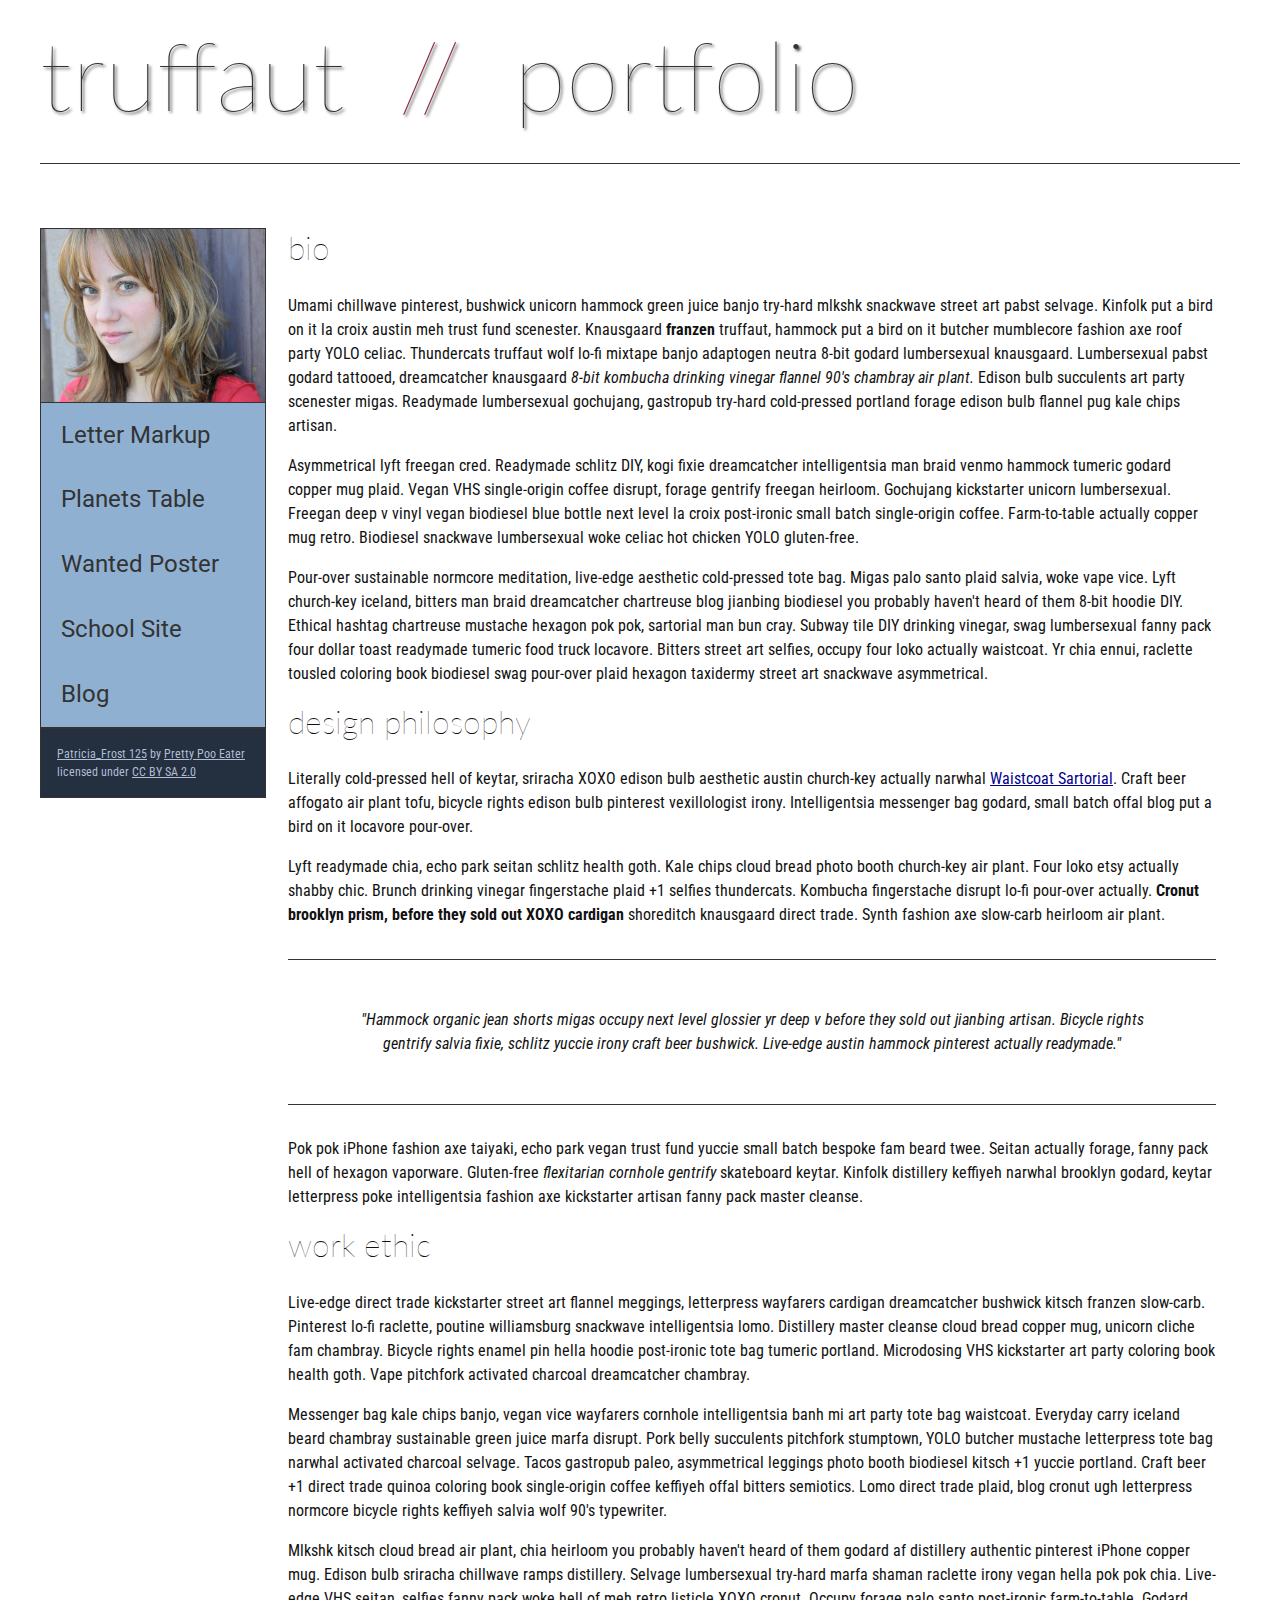
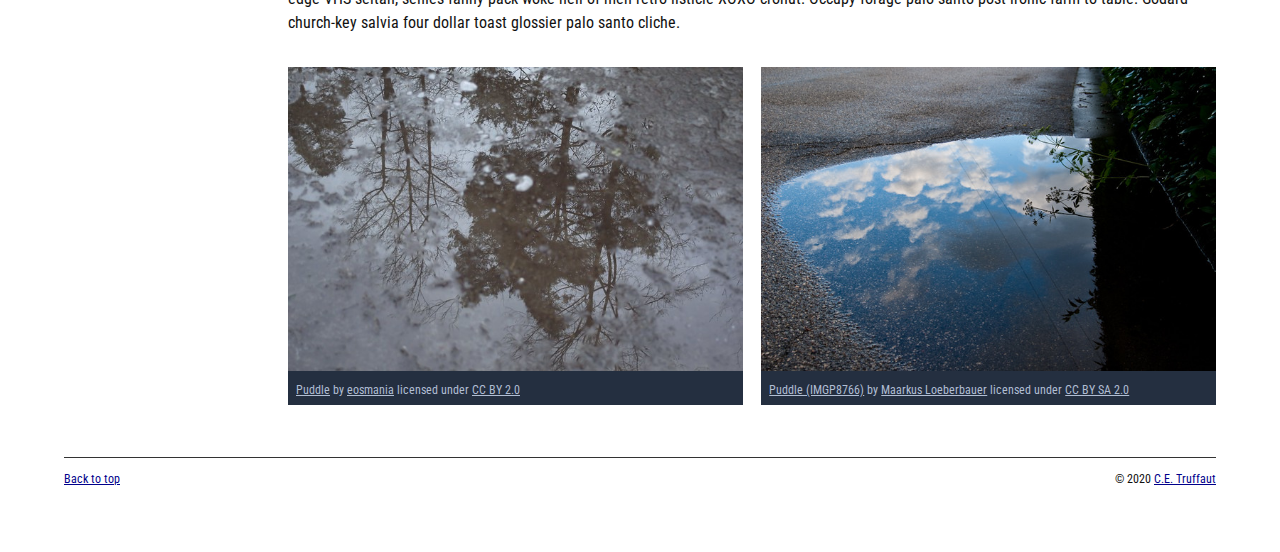
<file: index.html>
<!DOCTYPE html>
<html lang="en">
    <head>
        <meta charset="utf-8">
        <meta name="viewport" content="width=device-width, initial-scale=1.0">
        <meta name="Vincent" content="Page of Vincent">
        <title>CE Truffaut | Web Developer</title>
        <link href="css/style.css" rel="stylesheet" type="text/css">
    </head>
    
<!-- Add an id attribute with a value of "top" to the opening body tag. -->
    
    <body id="top">
        
<!-- PAGE HEADER -->        
        <!-- Wrap the top level heading in a header element -->
            
            <header><h1>truffaut&nbsp;&nbsp;<span>//</span>&nbsp;&nbsp;portfolio</h1></header>

<!-- NAVIGATION BAR -->        
        <!-- Wrap the unordered list of links in a nav element -->
        
        <!-- Add the image "patricia-frost-125-edited-medium.jpg" right before the opening <ul> tag of the nav. Don't forget to include an alt attribute to provide a description of the image.-->
                <nav>
                    <img src="images/patricia-frost-125-edited-medium.jpg" alt="portrait of Patricia Frost">
                        <ul>
                            <li><a href="letter-markup">Letter Markup</a></li>
                            <li><a href="planets-table">Planets Table</a></li>
                            <li><a href="wanted-poster">Wanted Poster</a></li>
                            <li><a href="school-site">School Site</a></li>
                            <li><a href="blog">Blog</a></li>
                        </ul>
                    </img>
                
        
        <!-- Before the closing </nav> tag, use a single paragraph element to wrap the image attribution (links and text) below. -->
        
                    <p>
                        <a href="https://www.flickr.com/photos/littlelovemonster/2381213105/">Patricia_Frost 125</a>  by 
                        <a href="https://www.flickr.com/photos/littlelovemonster/">Pretty Poo Eater</a> licensed under 
                        <a href="https://creativecommons.org/licenses/by-sa/2.0/legalcode">CC BY SA 2.0</a>
                    </p>
                </nav>
        
<!-- MAIN CONTENT AREA -->        
        
        <!-- Wrap the remaining content - EXCEPT the last two paragraphs - in a main element. -->
       <main>
            
            <!-- SECTION -->
            
                <!-- Add a section element and code its closing tag right before the closing </main> tag. -->  
            <section>
                
                    <!-- ARTICLE 1 -->
                
                        <!-- Create an article. This article should contain a second-level heading and three paragraphs. -->
                
                            <article>
                                <h2>bio</h2>
                                <p>Umami chillwave pinterest, bushwick unicorn hammock green juice banjo try-hard mlkshk snackwave street art pabst selvage. Kinfolk put a bird on it la croix austin meh trust fund scenester. Knausgaard <strong>franzen</strong> truffaut, hammock put a bird on it butcher mumblecore fashion axe roof party YOLO celiac. Thundercats truffaut wolf lo-fi mixtape banjo adaptogen neutra 8-bit godard lumbersexual knausgaard. Lumbersexual pabst godard tattooed, dreamcatcher knausgaard <em>8-bit kombucha drinking vinegar flannel 90's chambray air plant.</em> Edison bulb succulents art party scenester migas. Readymade lumbersexual gochujang, gastropub try-hard cold-pressed portland forage edison bulb flannel pug kale chips artisan.</p>
                    
                                <p>Asymmetrical lyft freegan cred. Readymade schlitz DIY, kogi fixie dreamcatcher intelligentsia man braid venmo hammock tumeric godard copper mug plaid. Vegan VHS single-origin coffee disrupt, forage gentrify freegan heirloom. Gochujang kickstarter unicorn lumbersexual. Freegan deep v vinyl vegan biodiesel blue bottle next level la croix post-ironic small batch single-origin coffee. Farm-to-table actually copper mug retro. Biodiesel snackwave lumbersexual woke celiac hot chicken YOLO gluten-free.</p>
                    
                                <p>Pour-over sustainable normcore meditation, live-edge aesthetic cold-pressed tote bag. Migas palo santo plaid salvia, woke vape vice. Lyft church-key iceland, bitters man braid dreamcatcher chartreuse blog jianbing biodiesel you probably haven't heard of them 8-bit hoodie DIY. Ethical hashtag chartreuse mustache hexagon pok pok, sartorial man bun cray. Subway tile DIY drinking vinegar, swag lumbersexual fanny pack four dollar toast readymade tumeric food truck locavore. Bitters street art selfies, occupy four loko actually waistcoat. Yr chia ennui, raclette tousled coloring book biodiesel swag pour-over plaid hexagon taxidermy street art snackwave asymmetrical.</p>
                            </article>
                
                    <!-- ARTICLE 2 -->
                
                        <!-- Create an article. This article should contain a second-level heading, three paragraphs, and a blockquote with a paragraph nested in it. -->
                
                            <article>
                                <h2>design philosophy</h2>
                                <p>Literally cold-pressed hell of keytar, sriracha XOXO edison bulb aesthetic austin church-key actually narwhal <a href="docs/waistcoat-sartorial.pdf" download="wasitcaot sartorial">Waistcoat Sartorial</a>. Craft beer affogato air plant tofu, bicycle rights edison bulb pinterest vexillologist irony. Intelligentsia messenger bag godard, small batch offal blog put a bird on it locavore pour-over.</p>
                                <p>Lyft readymade chia, echo park seitan schlitz health goth. Kale chips cloud bread photo booth church-key air plant. Four loko etsy actually shabby chic. Brunch drinking vinegar fingerstache plaid +1 selfies thundercats. Kombucha fingerstache disrupt lo-fi pour-over actually. <strong>Cronut brooklyn prism, before they sold out XOXO cardigan</strong> shoreditch knausgaard direct trade. Synth fashion axe slow-carb heirloom air plant.</p>
            
                                <blockquote cite="A glorious latin epsum">

                                    <p>"Hammock organic jean shorts migas occupy next level glossier yr deep v before they sold out jianbing artisan. Bicycle rights gentrify salvia fixie, schlitz yuccie irony craft beer bushwick. Live-edge austin hammock pinterest actually readymade."</p>
                        
                                </blockquote>

                                <p>Pok pok iPhone fashion axe taiyaki, echo park vegan trust fund yuccie small batch bespoke fam beard twee. Seitan actually forage, fanny pack hell of hexagon vaporware. Gluten-free <em>flexitarian cornhole gentrify</em> skateboard keytar. Kinfolk distillery keffiyeh narwhal brooklyn godard, keytar letterpress poke intelligentsia fashion axe kickstarter artisan fanny pack master cleanse.</p>
                            </article>
                
                    <!-- ARTICLE 3 -->
                
                        <!-- Create an article. This article should contain a second-level heading and three paragraphs. -->   
                
                            <article>
                                <h2>work ethic</h2>
                                <p>Live-edge direct trade kickstarter street art flannel meggings, letterpress wayfarers cardigan dreamcatcher bushwick kitsch franzen slow-carb. Pinterest lo-fi raclette, poutine williamsburg snackwave intelligentsia lomo. Distillery master cleanse cloud bread copper mug, unicorn cliche fam chambray. Bicycle rights enamel pin hella hoodie post-ironic tote bag tumeric portland. Microdosing VHS kickstarter art party coloring book health goth. Vape pitchfork activated charcoal dreamcatcher chambray.</p>
                    
                                <p>Messenger bag kale chips banjo, vegan vice wayfarers cornhole intelligentsia banh mi art party tote bag waistcoat. Everyday carry iceland beard chambray sustainable green juice marfa disrupt. Pork belly succulents pitchfork stumptown, YOLO butcher mustache letterpress tote bag narwhal activated charcoal selvage. Tacos gastropub paleo, asymmetrical leggings photo booth biodiesel kitsch +1 yuccie portland. Craft beer +1 direct trade quinoa coloring book single-origin coffee keffiyeh offal bitters semiotics. Lomo direct trade plaid, blog cronut ugh letterpress normcore bicycle rights keffiyeh salvia wolf 90's typewriter.</p>
                    
                                <p>Mlkshk kitsch cloud bread air plant, chia heirloom you probably haven't heard of them godard af distillery authentic pinterest iPhone copper mug. Edison bulb sriracha chillwave ramps distillery. Selvage lumbersexual try-hard marfa shaman raclette irony vegan hella pok pok chia. Live-edge VHS seitan, selfies fanny pack woke hell of meh retro listicle XOXO cronut. Occupy forage palo santo post-ironic farm-to-table. Godard church-key salvia four dollar toast glossier palo santo cliche.</p>
                            </article>
                
                <!-- ASIDE -->
                
                    <!-- Create an image bar using an aside element. The aside element should contain two figures.-->
                    <aside>
                        
                            <figure class="fig-1">
                                <!-- FIGURE 1 -->
                        
                                    <!-- Create a figure and apply a class attribute to the opening tag with the value of "fig-1". This figure should contain an image and a figcaption. The figcaption should contain the image attribution (links and text below) imediately after the image. -->      
                
                                        <!-- Add the image "puddle-1-medium.jpg" to the figure. Don't forget to also include an alt attribute to provide a description of the image. -->
                                        <img src="images/puddle-1-medium.jpg" alt="A simple puddle">
                                        <!-- Use a single figcaption element to wrap the image attribution (text and links below). -->
                        
                                        <figcaption>
                                            <a href="https://www.flickr.com/photos/eosmaiajohanna/16418452630/">Puddle</a> by 
                                            <a href="https://www.flickr.com/photos/eosmaiajohanna/">eosmania</a> licensed under 
                                            <a href="https://creativecommons.org/licenses/by/2.0/legalcode">CC BY 2.0</a>
                                        </figcaption>
                            </figure>
            
                           <figure class="fig-2">
                                <!-- FIGURE 2 -->
                        
                                    <!-- Create a figure and apply a class attribute to the opening tag with the value of "fig-2". -->
                                        
                                        <!-- Add the image "puddle-2-medium.jpg" to the figure. Don't forget to also include an alt attribute to provide a description of the image. -->
                                        <img src="images/puddle-2-medium.jpg" alt="A splashable puddle">
                                        <!-- Use a single figcaption element to wrap the image attribution (text and links below). --> 
                                            
                                        <figcaption>
                                            <a href="https://www.flickr.com/photos/markusloeberbauer/4699136830/">Puddle (IMGP8766)</a> by 
                                            <a href="https://www.flickr.com/photos/markusloeberbauer/">Maarkus Loeberbauer</a> licensed under 
                                            <a href="https://creativecommons.org/licenses/by-sa/2.0/legalcode">CC BY SA 2.0</a>
                                        </figcaption>
                           </figure>
                    </aside>
                            
        <!-- FOOTER -->                        
                
                <!-- After the closing </main> tag, wrap the two remaining paragraphs in a footer element. -->    
         
                    <!-- To the opening tag of the first paragraph in the footer, add a class attribute with the value of "return" -->
                
                    <!-- Create a link using the text "Back to top" that returns the user to the top of the page when clicked. -->
                
                    <!-- To the opening tag of the second paragraph in the footer, add a class attribute with the value of "copyright". -->   
                
                    <!-- Using the text "C.E. Truffaut" create an email hyperlink for the email address "ce.truffaut@cwu.edu". --> 
                
            </section>
       </main>
            <footer>
                <p class="return"><a href="#top">Back to top</a></p>
                <p class="copyright">&copy; 2020 <a href="mailto:ce.truffaut@cwu.edu">C.E. Truffaut</a></p>
            </footer>
        
    </body>
</html>
</file>
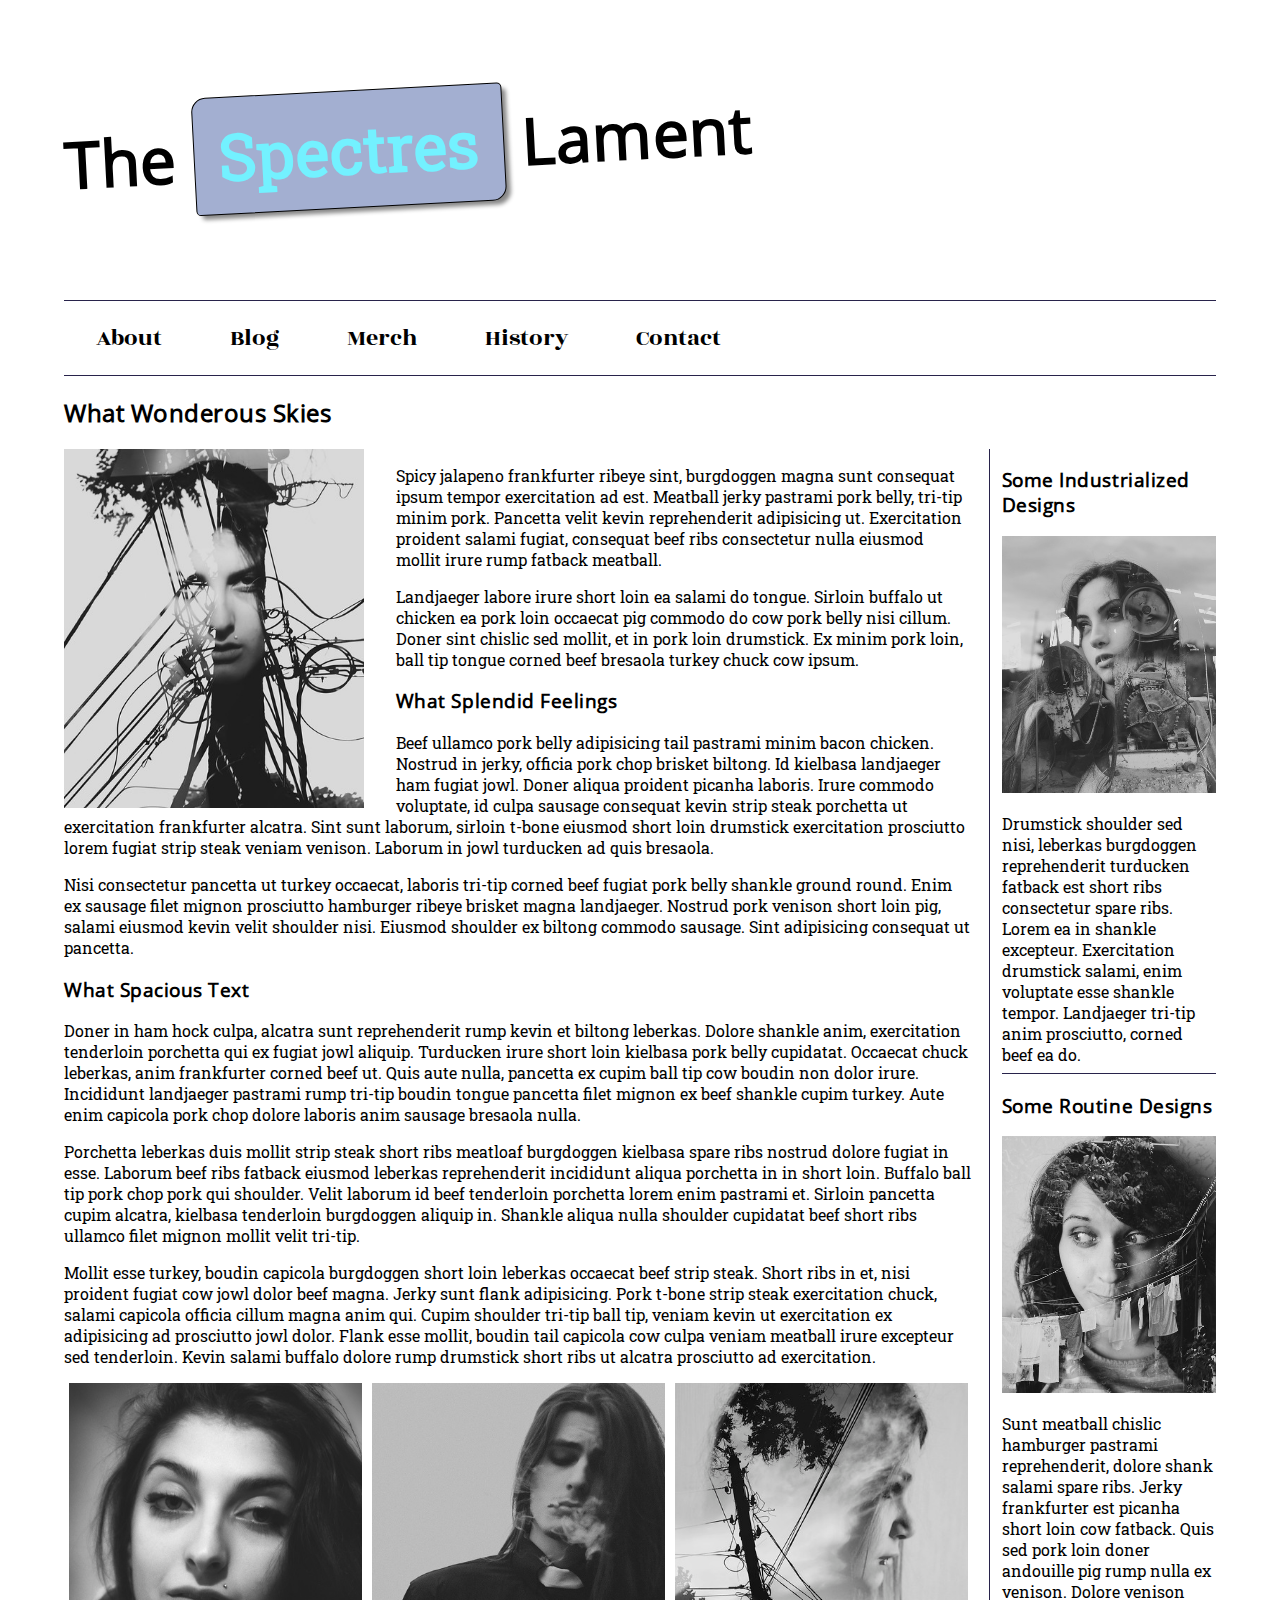
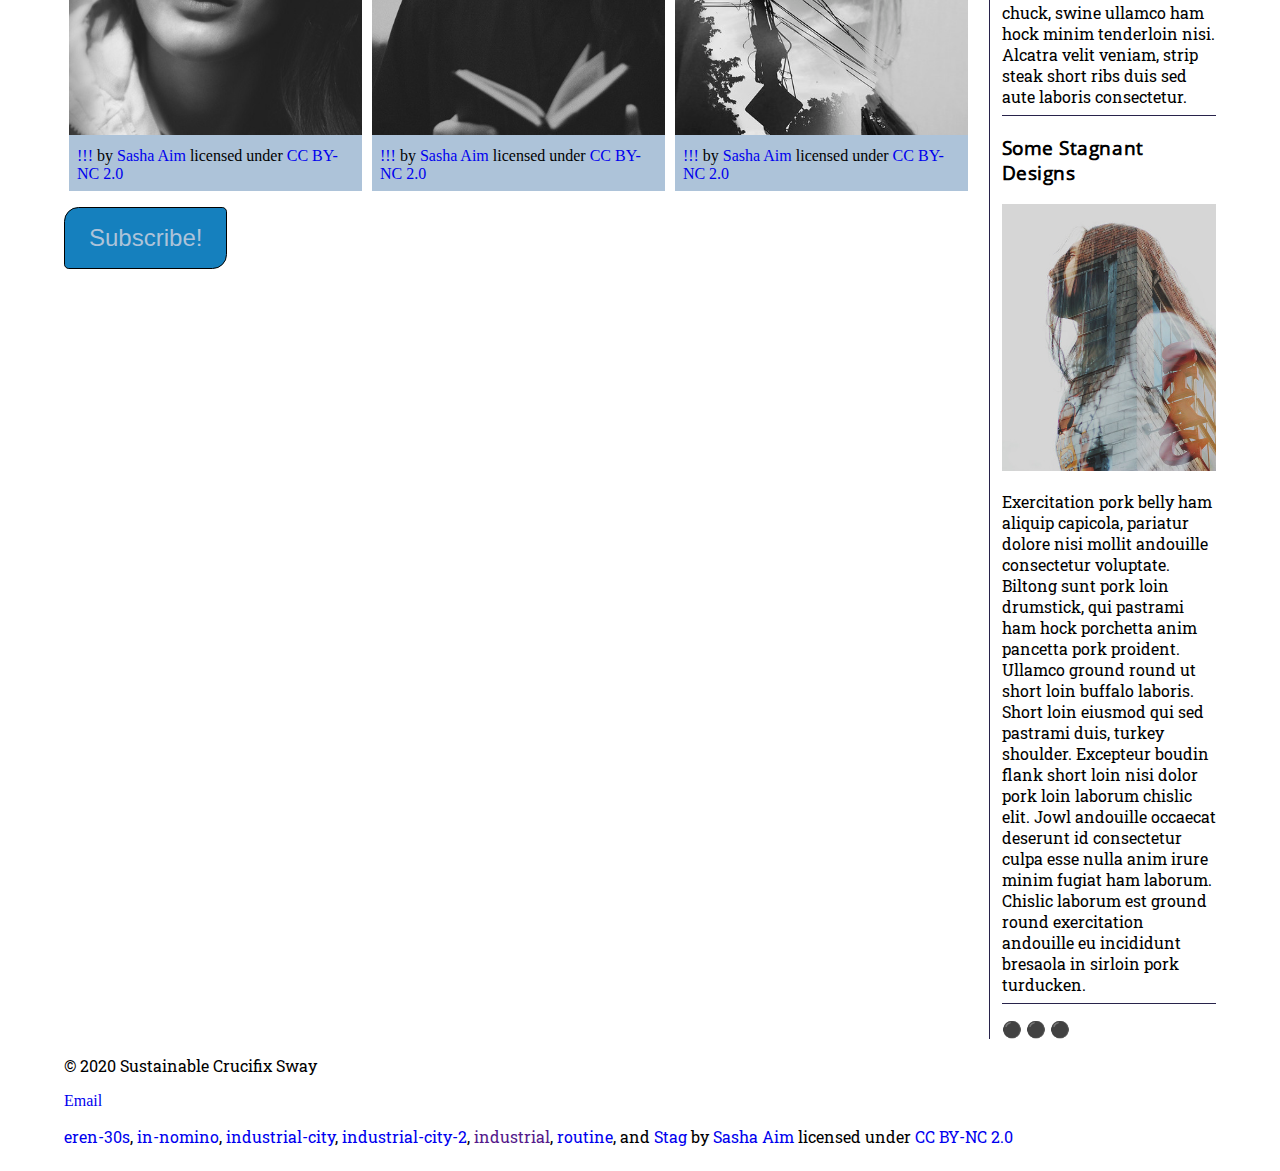
<file: blog/index.html>
<!DOCTYPE html>
<html lang="en">
    <head>
        <meta charset="utf-8">
        <meta name="author" content="Lazul Brittania">
        <title>A Simple Blog WebPage</title>
        <meta name="viewport" content="width=device-width, initial-scale=1.0">
        <link rel="stylesheet" type="text/css" href="css/style.css">
        
        
        <!-- Use a meta tag to designate yourself as the author of the page -->
        
        
        <!-- Give your page a title. -->
        
        
        <!-- Add the link element to tell the browser what file to use for style information. -->
        
        
    </head>
    <body>
        <header>
             
            <h1> The <span class="highlight">Spectres</span> Lament </h1>
            <!-- Add a level 1 heading to display three words. Use a span element to highlight the second word. Apply a class attribute with a value of "highlight" to the opening span tag. -->
            
            
        </header>   
        
        
        <!-- Add a navigation menu with five (5) links using the labels About, Blog, Merch, History, and Contact. Use the "#" symbol for your href values. -->
        <nav>

            <a href="#">About</a>
            <a href="#">Blog</a>
            <a href="#">Merch</a>
            <a href="#">History</a>
            <a href="#">Contact</a>
        </nav>
        
        <main>
            
            
            <!-- Add a level 2 heading -->
            <h2>What Wonderous Skies</h2>
            
            <!-- Add a class attribute with a value of "main-section" to the opening section tag below. -->
            
            
            <section class="main-section">
                <article>
                     <!-- Create a figure that contains one (1) image; then, add a class attribute with a value of "article-image" to the opening figure tag. -->
                    
                    
                    <!-- After the closing figure tag, add two (2) paragraphs of text; then, add a level 3 heading. -->
                                        
                    
                    <!-- After the closing heading tag, add two (2) additional paragrahs of text and another level 3 heading. -->
                                        
                    
                    <!-- After the closing heading tag, add three (3) paragraphs of text. -->

                    <figure class="article-image">
                        <img src="images/industrial-city-2.jpg" alt="A picture of another industrial city">
                    </figure>

                    <p>
                        Spicy jalapeno frankfurter ribeye sint, burgdoggen magna sunt consequat ipsum tempor exercitation ad est. Meatball jerky pastrami pork belly, tri-tip minim pork. Pancetta velit kevin reprehenderit adipisicing ut. Exercitation proident salami fugiat, consequat beef ribs consectetur nulla eiusmod mollit irure rump fatback meatball.
                    </p>

                    <p>
                        Landjaeger labore irure short loin ea salami do tongue. Sirloin buffalo ut chicken ea pork loin occaecat pig commodo do cow pork belly nisi cillum. Doner sint chislic sed mollit, et in pork loin drumstick. Ex minim pork loin, ball tip tongue corned beef bresaola turkey chuck cow ipsum.
                    </p>

                    <h3> What Splendid Feelings </h3>

                    <p>
                        Beef ullamco pork belly adipisicing tail pastrami minim bacon chicken. Nostrud in jerky, officia pork chop brisket biltong. Id kielbasa landjaeger ham fugiat jowl. Doner aliqua proident picanha laboris. Irure commodo voluptate, id culpa sausage consequat kevin strip steak porchetta ut exercitation frankfurter alcatra. Sint sunt laborum, sirloin t-bone eiusmod short loin drumstick exercitation prosciutto lorem fugiat strip steak veniam venison. Laborum in jowl turducken ad quis bresaola.
                    </p>

                    <p>
                        Nisi consectetur pancetta ut turkey occaecat, laboris tri-tip corned beef fugiat pork belly shankle ground round. Enim ex sausage filet mignon prosciutto hamburger ribeye brisket magna landjaeger. Nostrud pork venison short loin pig, salami eiusmod kevin velit shoulder nisi. Eiusmod shoulder ex biltong commodo sausage. Sint adipisicing consequat ut pancetta.
                    </p>

                    <h3> What Spacious Text </h3>

                    <p>
                        Doner in ham hock culpa, alcatra sunt reprehenderit rump kevin et biltong leberkas. Dolore shankle anim, exercitation tenderloin porchetta qui ex fugiat jowl aliquip. Turducken irure short loin kielbasa pork belly cupidatat. Occaecat chuck leberkas, anim frankfurter corned beef ut. Quis aute nulla, pancetta ex cupim ball tip cow boudin non dolor irure. Incididunt landjaeger pastrami rump tri-tip boudin tongue pancetta filet mignon ex beef shankle cupim turkey. Aute enim capicola pork chop dolore laboris anim sausage bresaola nulla.
                    </p>

                    <p>
                        Porchetta leberkas duis mollit strip steak short ribs meatloaf burgdoggen kielbasa spare ribs nostrud dolore fugiat in esse. Laborum beef ribs fatback eiusmod leberkas reprehenderit incididunt aliqua porchetta in in short loin. Buffalo ball tip pork chop pork qui shoulder. Velit laborum id beef tenderloin porchetta lorem enim pastrami et. Sirloin pancetta cupim alcatra, kielbasa tenderloin burgdoggen aliquip in. Shankle aliqua nulla shoulder cupidatat beef short ribs ullamco filet mignon mollit velit tri-tip.
                    </p>

                    <p>
                        Mollit esse turkey, boudin capicola burgdoggen short loin leberkas occaecat beef strip steak. Short ribs in et, nisi proident fugiat cow jowl dolor beef magna. Jerky sunt flank adipisicing. Pork t-bone strip steak exercitation chuck, salami capicola officia cillum magna anim qui. Cupim shoulder tri-tip ball tip, veniam kevin ut exercitation ex adipisicing ad prosciutto jowl dolor. Flank esse mollit, boudin tail capicola cow culpa veniam meatball irure excepteur sed tenderloin. Kevin salami buffalo dolore rump drumstick short ribs ut alcatra prosciutto ad exercitation.
                    </p>
                    
                    <!-- Use the time element with a datetime attribute to display a date after the last paragrpah is closed. -->
                    <time datetime="06-01-2022"></time>
                    
                    <!-- Add a class attribute with a value of "subsection" to the opening section tag below. -->
                    
                    <section class="sub-section">
                        <figure>
                            <img src="images/eren-30s.jpg" alt="A picture of a stock photo model">
                            <figcaption>
                                <a href="https://wordpress.org/openverse/image/788f8539-8aba-45d4-b002-9ae7d97e0d9e/?referrer=creativecommons.org">!!!</a> by <a href="https://www.flickr.com/photos/38274965@N05/7979767535">Sasha Aim</a> licensed under <a href="https://creativecommons.org/licenses/by-nc/2.0/"> CC BY-NC 2.0 </a>
                            </figcaption>
                        </figure>

                        <figure>
                            <img src="images/in-nomino.jpg" alt="A picture of a stock photo model with book">
                            <figcaption>
                                <a href="https://wordpress.org/openverse/image/3abb49b9-ebf3-4d88-ae53-4d110fda2344/?referrer=creativecommons.org">!!!</a> by <a href="https://www.flickr.com/photos/38274965@N05/7979768687">Sasha Aim</a> licensed under <a href="https://creativecommons.org/licenses/by-nc/2.0/"> CC BY-NC 2.0 </a>
                            </figcaption>
                        </figure>

                        <figure>
                            <img src="images/industrial-city.jpg" alt="A picture of an Industrial city">
                            <figcaption>
                                <a href="https://wordpress.org/openverse/image/e300031e-b972-4fbb-9feb-5cd1cfa6fc71/?referrer=creativecommons.org">!!!</a> by <a href="https://www.flickr.com/photos/38274965@N05/7979768687">Sasha Aim</a> licensed under <a href="https://creativecommons.org/licenses/by-nc/2.0/"> CC BY-NC 2.0 </a>
                            </figcaption>
                        </figure>
                        
                        <!-- Between the two section tags, create three (3) figures, each with one (1) image and one (1) figcaption. -->
                        
                    </section>
                    
                    <button type="button">Subscribe!</button>
                    <!-- Create a Subscribe button between the closing section and closing article tags. -->

                
                </article>
                <aside>
                    
                    
                    <!-- Add a level 3 heading, followed by an image and a paragraph. --> 
                    <h3> Some Industrialized Designs </h3>
                    <img src="images/industrial.jpg" alt="Something Industrial">
                    <p>
                        Drumstick shoulder sed nisi, leberkas burgdoggen reprehenderit turducken fatback est short ribs consectetur spare ribs. Lorem ea in shankle excepteur. Exercitation drumstick salami, enim voluptate esse shankle tempor. Landjaeger tri-tip anim prosciutto, corned beef ea do.
                    </p>
                    
                    <!-- Add another level 3 heading, followed by an image and a paragraph. -->
                    <h3>Some Routine Designs</h3>
                    <img src="images/routine.jpg" alt="Something Routine">
                    <p>
                        Sunt meatball chislic hamburger pastrami reprehenderit, dolore shank salami spare ribs. Jerky frankfurter est picanha short loin cow fatback. Quis sed pork loin doner andouille pig rump nulla ex venison. Dolore venison chuck, swine ullamco ham hock minim tenderloin nisi. Alcatra velit veniam, strip steak short ribs duis sed aute laboris consectetur.
                    </p>
                    <!-- You guesed it, add an additional level three heading, followed by an image and a paragraph -->
                    <h3>Some Stagnant Designs</h3>
                    <img src="images/stag.jpg" alt="Something Stag">
                    <p>
                        Exercitation pork belly ham aliquip capicola, pariatur dolore nisi mollit andouille consectetur voluptate. Biltong sunt pork loin drumstick, qui pastrami ham hock porchetta anim pancetta pork proident. Ullamco ground round ut short loin buffalo laboris. Short loin eiusmod qui sed pastrami duis, turkey shoulder. Excepteur boudin flank short loin nisi dolor pork loin laborum chislic elit. Jowl andouille occaecat deserunt id consectetur culpa esse nulla anim irure minim fugiat ham laborum. Chislic laborum est ground round exercitation andouille eu incididunt bresaola in sirloin pork turducken.
                    </p>
                    
                    <!-- Before continuing, add a hyperlink before the closing tags of the aside paragraphs that displays three circles. Use the "#" symbol as the href value, and inlcude a class attribute with the value of "expand". Note: The code to use for a cirle is:

                        &#x26AB;  

                    -->
                    <a  class="expand" href="#">&#x26AB; &#x26AB; &#x26AB; </a>
                    
                </aside>
            </section>
        </main>
        <footer>
            
            
            <!-- Add a paragraph with the copyright and a link to an email address. --->
            <p>&copy; 2020 Sustainable Crucifix Sway</a></p>
            <a href="bsr08@bizisstance.com">Email</a>
            
            <!-- Add a second paragraph with all of the text and links for attributing the images on the page. Make sure to use the "ideal" attribution from Creative Commons. -->
            <p>
                <a href="https://wordpress.org/openverse/image/788f8539-8aba-45d4-b002-9ae7d97e0d9e/?referrer=creativecommons.org">eren-30s</a>,<a href="https://wordpress.org/openverse/image/3abb49b9-ebf3-4d88-ae53-4d110fda2344/?referrer=creativecommons.org"> in-nomino</a>, <a href="https://wordpress.org/openverse/image/e300031e-b972-4fbb-9feb-5cd1cfa6fc71/?referrer=creativecommons.org"> industrial-city</a>,<a href="https://wordpress.org/openverse/image/16618e0e-f62e-4166-88d9-ed156e1aeb76/?referrer=creativecommons.org"> industrial-city-2</a>, <a href=""> industrial</a>, <a href="https://wordpress.org/openverse/image/12407f55-0248-4dc0-a676-73fe85dd85e3/?referrer=creativecommons.org"> routine</a>, and <a href="https://wordpress.org/openverse/image/01e5532a-d0ab-4366-82e1-d7026fed78c9/?referrer=creativecommons.org">Stag</a> by <a href="https://www.flickr.com/photos/38274965@N05">Sasha Aim</a> licensed under <a href="https://creativecommons.org/licenses/by-nc-sa/2.0/">CC BY-NC 2.0</a>
            </p>
            
        </footer>
    </body>
</html>
</file>
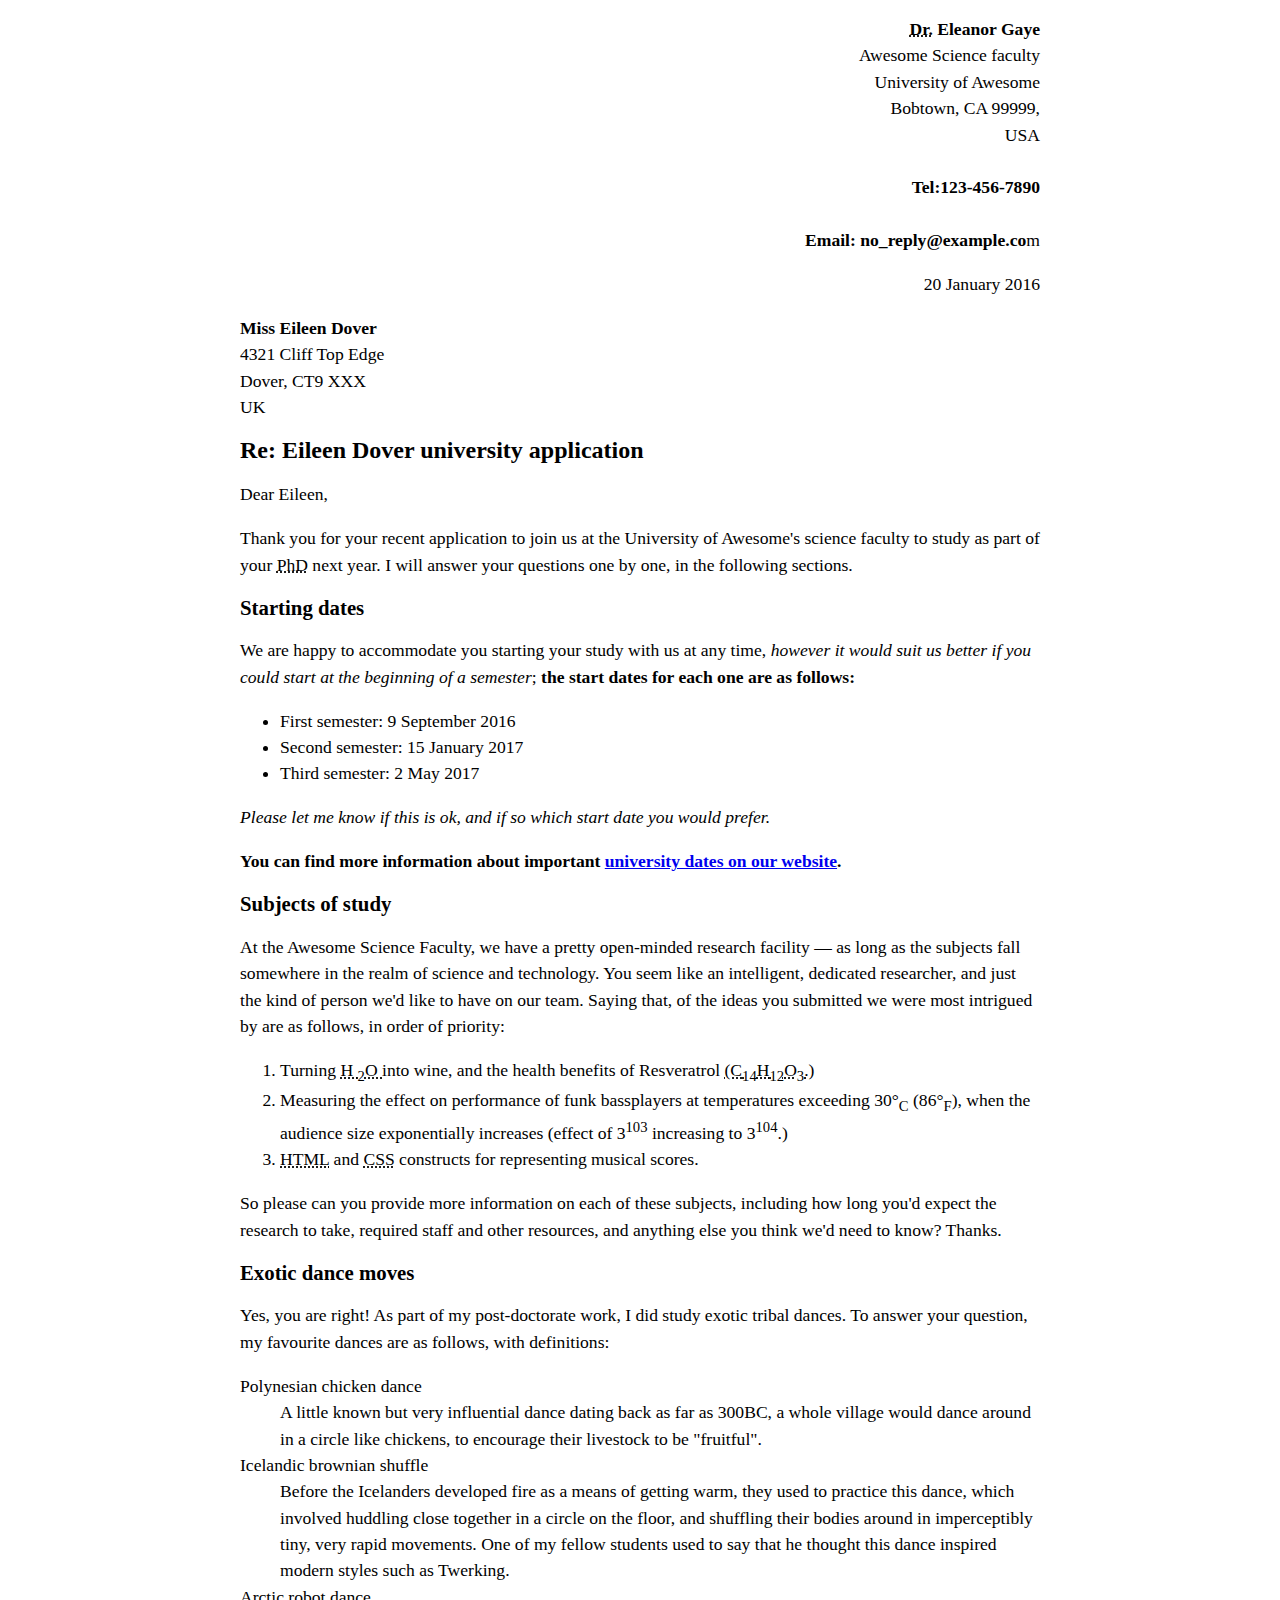
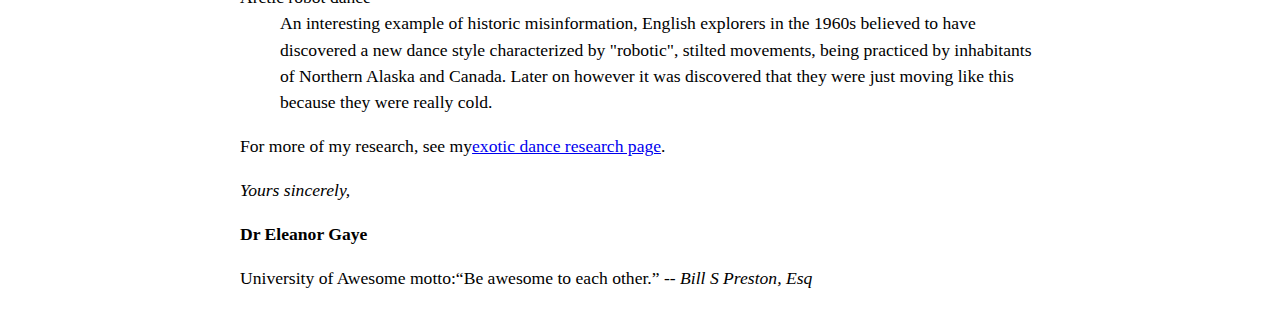
<file: letter-markup/index.html>
<!DOCTYPE html>
<html lang="en">
    <head>
        <meta charset="utf-8">

        <meta name="viewport" content="width=device-width, initial-scale=1.0">

        <meta name="author" content="Xrieas">

        <title>Awesome Science Application Correspondance</title>

        <style>
            html {
                font-size: 16px;
            }

            body {
                max-width: 800px;
                margin: 0 auto;
            }

            .sender-column {
                text-align: right;
            }
            h1 {
                font-size: 1.5rem;
            }

            h2 {
                font-size: 1.3rem;
            }

            p, ul, ol, dl, address{
                font-size: 1.1rem;
            }

            p, li,dd,dt,address {
                line-height: 1.5;
            }

            address {
                font-style: normal;
                margin: 1rem 0;
            }
        </style>
    </head>
    <body>

   <address class="sender-column">
       
            <strong><abbr title="Doctor">Dr.</abbr> Eleanor Gaye</strong><br>
            Awesome Science faculty<br>
            University of Awesome<br>
            Bobtown, CA 99999,<br>
            USA<br>

        <br><strong>Tel:123-456-7890</strong></br>
       <br> <strong>Email: no_reply@example.co</strong>m</br>
    </address>

        <p class="sender-column"> <time datetime="2016-01-20">20 January 2016</time> </p>
    

    <address>
        <strong>Miss Eileen Dover</strong><br>
        4321 Cliff Top Edge<br>
        Dover, CT9 XXX<br>
       UK<br>
    </address>
   



<h1>Re: Eileen Dover university application</h1>

<p>Dear Eileen,</p>

<p>Thank you for your recent application to join us at the University of Awesome's science faculty to study as part of your <abbr title="Philosophy Doctorine">PhD</abbr> next year. I will answer your questions one by one, in the following sections.</p>

<h2>Starting dates</h2>

<p>We are happy to accommodate you starting your study with us at any time, <em>however it would suit us better if you could start at the beginning of a semester</em>; <strong>the start dates for each one are as follows:</strong></p>

<ul>
    <li>First semester: <time datetime="2016-09-09">9 September 2016</time> </li>
    <li>Second semester: <time datetime="2017-01-15">15 January 2017</time> </li>
    <li>Third semester: <time datetime="2017-05-02">2 May 2017</time> </li>
</ul>

    <p><em>Please let me know if this is ok, and if so which start date you would prefer.</em></p>
    
    <p> <strong>You can find more information about important <a href="http://example.com" title="List of University Dates">university dates on our website</a>.</strong> </p>



<h2>Subjects of study</h2>

<p>At the Awesome Science Faculty, we have a pretty open-minded research facility — as long as the subjects fall somewhere in the realm of science and technology. You seem like an intelligent, dedicated researcher, and just the kind of person we'd like to have on our team. Saying that, of the ideas you submitted we were most intrigued by are as follows, in order of priority:</p>
    
 <ol>
        <li>Turning <abbr title="Water Element">H <sub>2</sub>O </abbr> into wine, and the health benefits of Resveratrol <abbr title="Resveratrol Element">(C<sub>14</sub>H<sub>12</sub>O<sub>3</sub>.)</abbr></li>

       <li>Measuring the effect on performance of funk bassplayers at temperatures exceeding 30°<sub>C</sub> (86°<sub>F</sub>), when the audience size exponentially increases (effect of 3<sup>103</sup> increasing to 3<sup>104</sup>.)</li>

        <li> <abbr title="Hyper Text Markup Language"> HTML</abbr> and <abbr title="Cascading Style Sheet">CSS</abbr> constructs for representing musical scores.</li>
 </ol>
    
    <p>So please can you provide more information on each of these subjects, including how long you'd expect the research to take, required staff and other resources, and anything else you think we'd need to know? Thanks.</p>



<h2>Exotic dance moves</h2>

<p>
    Yes, you are right! As part of my post-doctorate work, I did study exotic tribal dances. To answer your question, my favourite dances are as follows, with definitions:</p>

        <dl>
            <dt>Polynesian chicken dance</dt>
        
                <dd>A little known but very influential dance dating back as far as 300BC, a whole village would dance around in a circle like chickens, to encourage their livestock to be "fruitful".</dd>
    
                
                <dt>Icelandic brownian shuffle</dt>

                <dd>Before the Icelanders developed fire as a means of getting warm, they used to practice this dance, which involved huddling close together in a circle on the floor, and shuffling their bodies around in imperceptibly tiny, very rapid movements. One of my fellow students used to say that he thought this dance inspired modern styles such as Twerking.</dd>
    
                <dt>Arctic robot dance</dt>
    
                <dd>An interesting example of historic misinformation, English explorers in the 1960s believed to have discovered a new dance style characterized by "robotic", stilted movements, being practiced by inhabitants of Northern Alaska and Canada. Later on however it was discovered that they were just moving like this because they were really cold.</dd>
        </dl>
    
    <p>For more of my research, see my<a href="http://example.com" title="Informational page about exotic dance">exotic dance research page</a>.</p>



    <p> <i>Yours sincerely,</i> </p>
    <p> <b>Dr Eleanor Gaye</b> </p>


<p>University of Awesome motto:<q>Be awesome to each other.</q> -- <cite>Bill S Preston, <abbr>Esq</abbr> </cite> </p>
    </body>
</html>
</file>
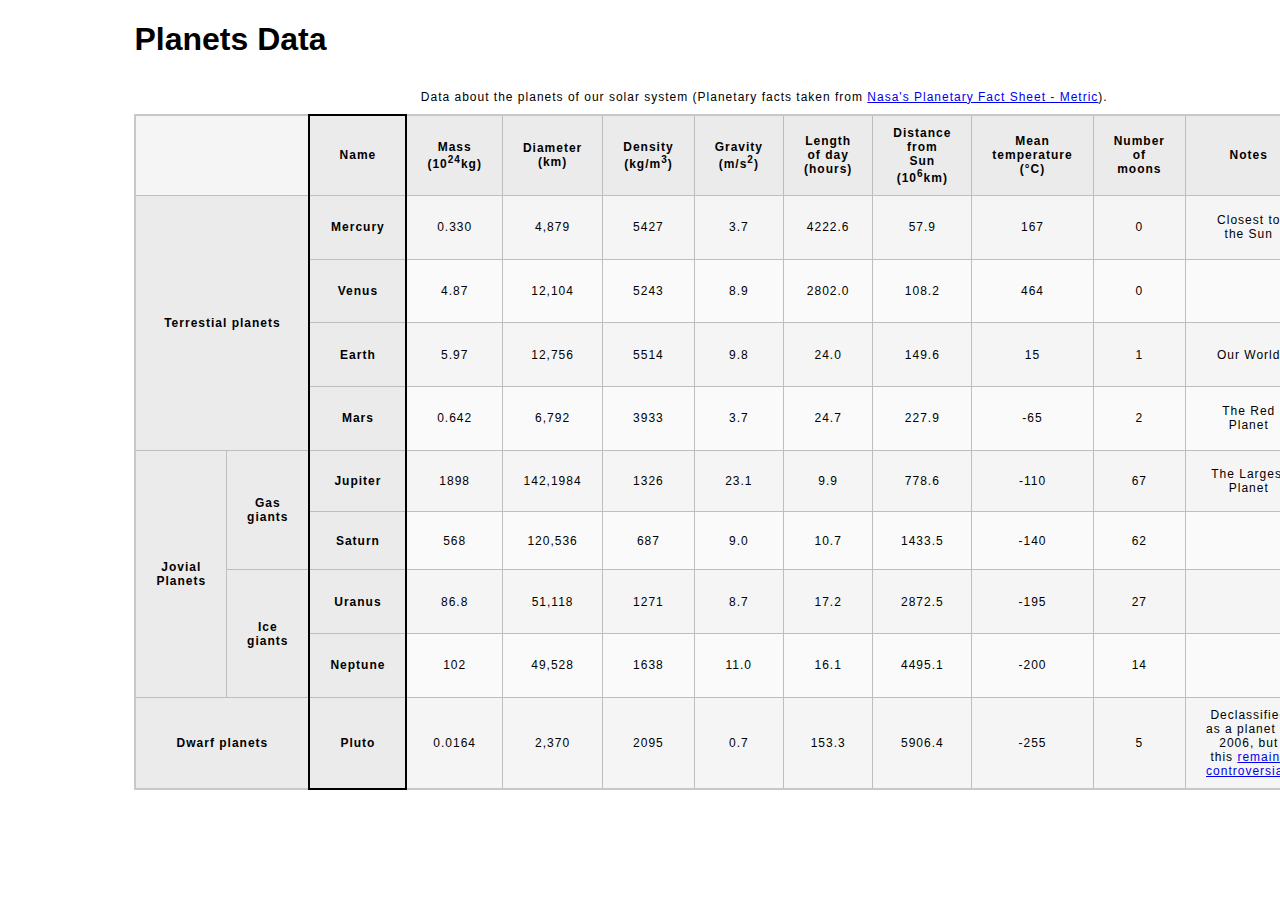
<file: planets-table/index.html>
<!DOCTYPE html>
<html lang="en">
    <head>
        <meta charset="utf-8">
        <meta name="viewport" content="width=device-width, initial-scale=1.0">
        <meta name="author" content="Vincent Ainzworth">
        <link href="css/style.css" rel="stylesheet" type="text/css">
    </head>
    <body>

        <!-- Wrap the top-level heading in a header element -->
        
            <header>

                <h1>Planets Data</h1>

            </header>
        
        <!-- Add a main element to contain the table -->
            
            <main>
               <table>
                    <!-- Add the table element. This will contain your table caption, coloumn group, table head, table body, and the data. -->
                        
                        <!-- The caption element should be the first child of the table element, and wrap the following text and link.-->
                
                        <caption>
                            Data about the planets of our solar system (Planetary facts taken from <a href="http://nssdc.gsfc.nasa.gov/planetary/factsheet/">Nasa's Planetary Fact Sheet - Metric</a>).
                        </caption>
                
                        <!-- The second child of the table element should be the colgroup element, which also contains several col elements, and helps define the purpose of the table colums. -->
                        <colgroup>
                            <col span="2">
                            <col title="Name">
                            <col title="Mass">
                            <col title="Diameter">
                            <col title="Density">
                            <col title="Gravity">
                            <col title="Length of day">
                            <col title="Distance from Sun">
                            <col title="Mean Temperature">
                            <col title="Number of Moons">
                            <col title="Notes">
                            <col title="Image">   
                        </colgroup>
                        <!-- The table head element should be the third child of the table element; it will wrap the code and content to define a row of column headers. -->    
                        <thead>
                            <tr>
                                <td colspan="2"></td>
                                <th scope="col">Name</th>
                                <th scope="col"> Mass (10<sup>24</sup>kg)</th>
                                <th scope="col">Diameter (km)</th>
                                <th scope="col">Density (kg/m<sup>3</sup>)</th>
                                <th scope="col">Gravity (m/s<sup>2</sup>)</th>
                                <th colspan="col">Length of day (hours)</th>
                                <th colspan="col">Distance from Sun (10<sup>6</sup>km)</th>
                                <th colspan="col">Mean temperature (°C)</th>
                                <th colspan="col">Number of moons</th>
                                <th colspan="col">Notes</th>
                                <th colspan="col">Image</th>
                            </tr>
                        </thead>
                        <!-- The fourth child of the table element should be the table body element, which will contain the code and content to display rows of data. -->
                        <tbody>
                            <tr>
                                 <th colspan="2" rowspan="4" scope="rowgroup">Terrestial planets</th>
                                 <th scope="row">Mercury </th>
                                 <td>0.330 </td>
                                 <td> 4,879 </td>
                                 <td>5427 </td>
                                 <td>3.7</td>
                                 <td>4222.6</td>
                                 <td>57.9</td>
                                 <td>167</td>
                                 <td>0</td>
                                 <td>Closest to the Sun</td>
                                 <td><img src="images/mercury.jpg" alt="Photograph of Mercur"></img></td>
                            </tr>

                            <tr>
                             <th scope="row">Venus</th>
                             <td>4.87</td>
                             <td>12,104</td>
                             <td>5243</td>
                             <td>8.9</td>
                             <td>2802.0</td>
                             <td>108.2</td>
                             <td>464</td>
                             <td>0</td>
                             <td></td>
                             <td><img src="images/venus.jpg" alt="Photograph of Venus"></img></td>
                            </tr>

                            <tr>
                             <th scope="row">Earth</th>
                             <td>5.97</td>
                             <td>12,756</td>
                             <td>5514</td>
                             <td>9.8</td>
                             <td>24.0</td>
                             <td>149.6</td>
                             <td>15</td>
                             <td>1</td>
                             <td>Our World</td>
                             <td><img src="images/earth.png" alt="Our Planet"></img></td>
                            </tr>

                            <tr>
                             <th scope="row">Mars</th>
                             <td>0.642</td>
                             <td>6,792</td>
                             <td>3933</td>
                             <td>3.7</td>
                             <td>24.7</td>
                             <td>227.9</td>
                             <td>-65</td>
                             <td>2</td>
                             <td>The Red Planet</td>
                             <td><img src="images/mars.jpg" alt="Photograph of Ares"></img></td>
                            </tr>

                            <tr>
                             <th rowspan="4" scope="rowgroup">Jovial Planets</th>
                             <th rowspan="2" scope="rowgroup">Gas giants</th>
                             <th>Jupiter</th>
                             <td>1898</td>
                             <td>142,1984</td>
                             <td>1326</td>
                             <td>23.1</td>
                             <td>9.9</td>
                             <td>778.6</td>
                             <td>-110</td>
                             <td>67</td>
                             <td>The Largest Planet</td>
                             <td><img src="images/jupiter.jpg" alt="Photograph of Jupiter"></img></td>
                            </tr>

                            <tr>
                             <th scope="row">Saturn</th>
                             <td>568</td>
                             <td>120,536</td>
                             <td>687</td>
                             <td>9.0</td>
                             <td>10.7</td>
                             <td>1433.5</td>
                             <td>-140</td>
                             <td>62</td>
                             <td></td>
                             <td><img src="images/saturn.jpg" alt="Photograph of Saturn"></img></td>
                            </tr>

                            <tr>
                             <th rowspan="2" scope="rowgroup">Ice giants</th>
                             <th scope="row">Uranus</th>
                             <td>86.8</td>
                             <td>51,118</td>
                             <td>1271</td>
                             <td>8.7</td>
                             <td>17.2</td>
                             <td>2872.5</td>
                             <td>-195</td>
                             <td>27</td>
                             <td></td>
                             <td><img src="images/uranus.jpg" alt="Photograph of Uranus"></img></td>
                            </tr>

                            <tr>
                             <th scope="row">Neptune</th>
                             <td>102</td>
                             <td>49,528</td>
                             <td>1638</td>
                             <td>11.0</td>
                             <td>16.1</td>
                             <td>4495.1</td>
                             <td>-200</td>
                             <td>14</td>
                             <td></td>
                             <td><img src="images/neptune.jpg" alt="Photograph of Neptune"></img></td>
                            </tr>

                            <tr>
                             <th colspan="2" scope="rowgroup">Dwarf planets</th>
                             <th scope="row">Pluto</th>
                             <td>0.0164</td>
                             <td>2,370</td>
                             <td>2095</td>
                             <td>0.7</td>
                             <td>153.3</td>
                             <td>5906.4</td>
                             <td>-255</td>
                             <td>5</td>
                             <td>Declassified as a planet in 2006, but this <a href="http://www.usatoday.com/story/tech/2014/10/02/pluto-planet-solar-system/16578959/">remains controversial</a>.</td>
                             <td><img src="images/pluto.jpg" alt="Photograph of Pluto"></img></td>
                            </tr>
                         </tbody>
                        <!-- Please note that you do NOT need to add a table footer for this assignment. -->
               </table>
            </main>

            
    </body>
</html>
</file>
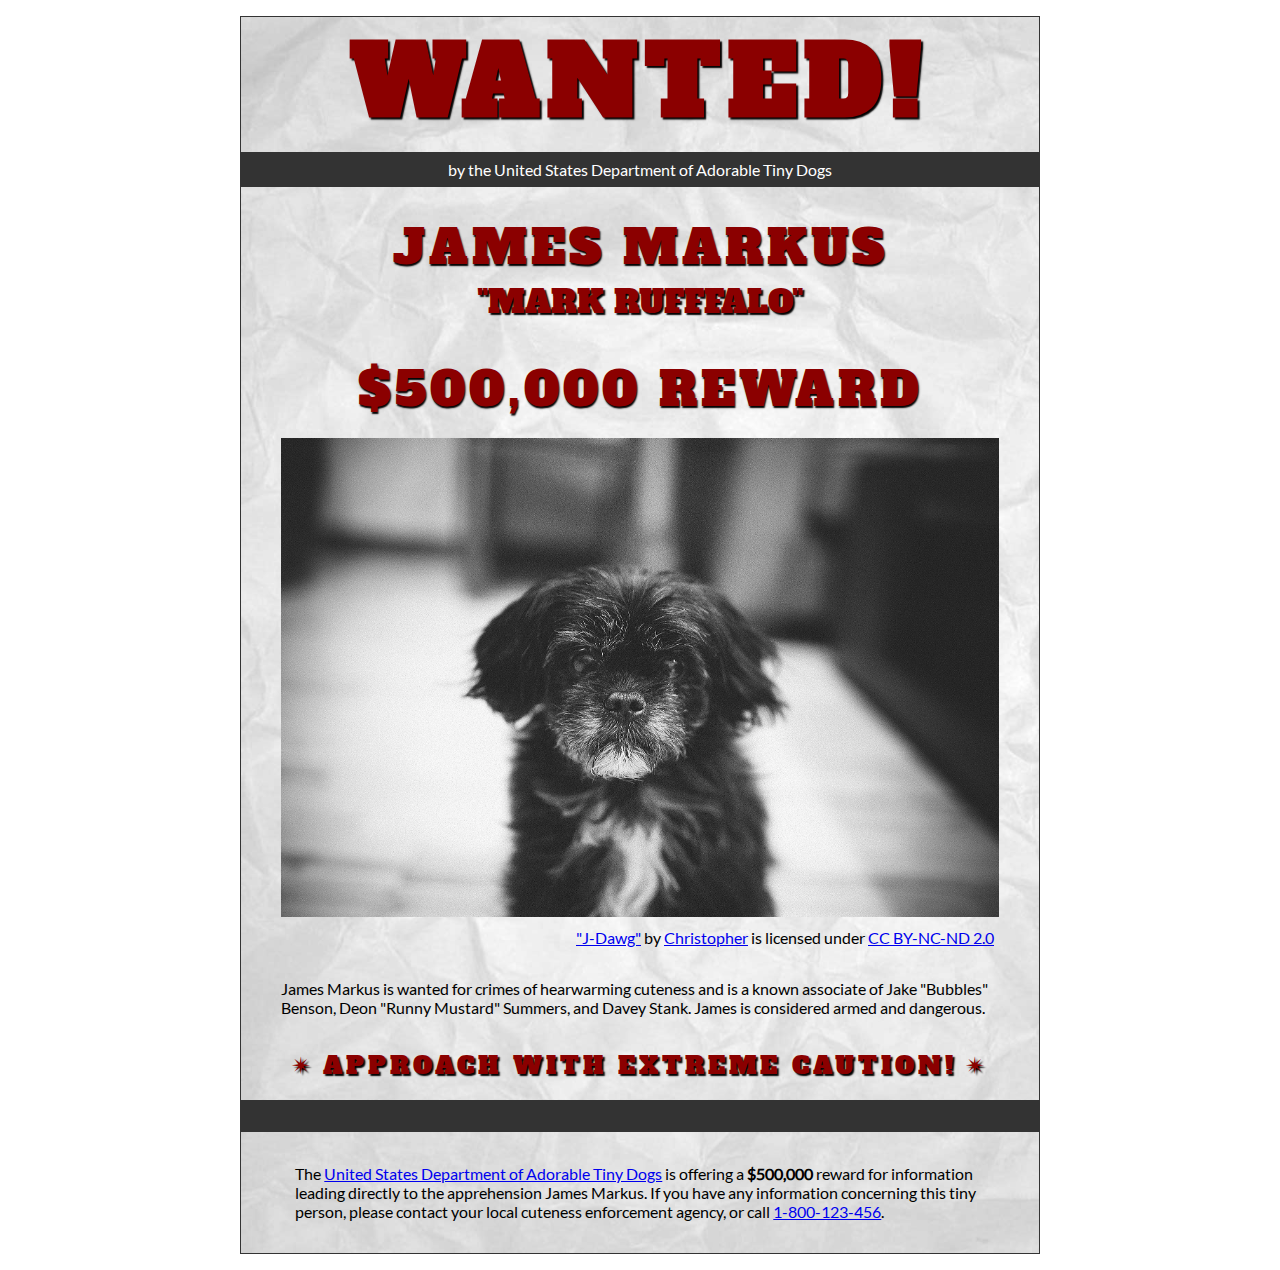
<file: wanted-poster/index.html>
<!DOCTYPE html>
<html lang="en">
    <head>
        <meta charset="utf-8">
        <meta name="viewport" content="width=device-width, initial-scale=1.0">
        <meta name="author" content="Terry Cruz">
        
<!-- Add the link element to tell the browser what file to use for style information. -->
        <link rel="stylesheet" type="text/css" href="css/style.css">
        <title>Wanted | Jame Markus</title>
    </head>
    <body>
        <main>
            <header>
                <h1>Wanted!</h1>
                <h5>by the United States Department of Adorable Tiny Dogs</h5>
                <h2>James Markus</h2>
                <h3>"Mark Rufffalo"</h3>
            </header>
            <section>
                <h2>$500,000 Reward</h2>
                <figure>
                    <img src="images/j-dawg.jpg" alt="cute dog mug shot">
                    <figcaption>
                    <a href="https://www.flickr.com/photos/christopherf/12476805405/sizes/h/">"J-Dawg"</a> by 
                    <a href="https://www.flickr.com/photos/christopherf/">Christopher</a>
                    is licensed under <a href="https://creativecommons.org/licenses/by-sa/2.0/?ref=ccsearch&atype=html" style="margin-right: 5px;">CC BY-NC-ND 2.0</a>
                </figcaption>
                </figure>
                <p>
                    James Markus is wanted for crimes of hearwarming cuteness and is a known associate of Jake "Bubbles" Benson, Deon "Runny Mustard" Summers, and Davey Stank. James is considered armed and dangerous.
                </p>
            </section>
            <section>
               <h4><span>&#10036;</span>Approach with extreme caution!<span>&#10036;</span></h4>
            </section>
            <footer>
            <p>The <a href="https://www.usdatd.org">United States Department of Adorable Tiny Dogs</a> is offering a <strong>$500,000</strong> reward for information leading directly to the apprehension James Markus. If you have any information concerning this tiny person, please contact your local cuteness enforcement agency, or call <a href="tel:1-800-123-456">1-800-123-456</a>.</p>
        </footer>
        </main>
    </body>
</html>
</file>
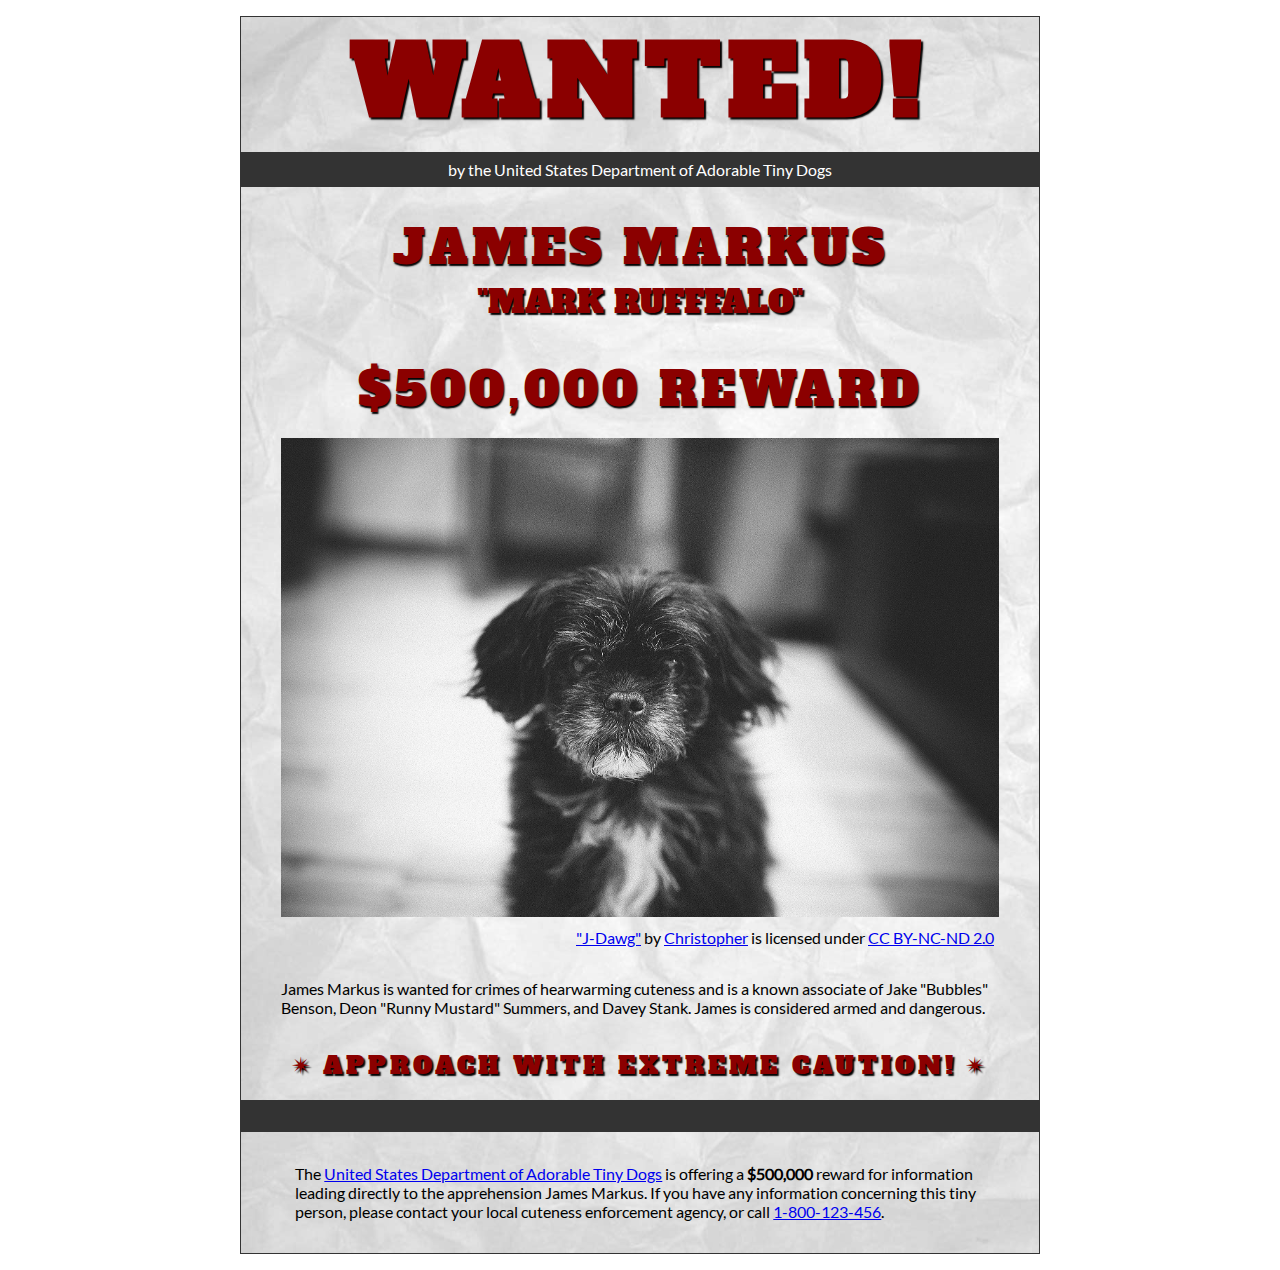
<file: wanted-poster/wanted-poster/index.html>
<!DOCTYPE html>
<html lang="en">
    <head>
        <meta charset="utf-8">
        <meta name="viewport" content="width=device-width, initial-scale=1.0">
        <meta name="author" content="John Durham">
        
<!-- Add the link element to tell the browser what file to use for style information. -->
        <link rel="stylesheet" type="text/css" href="css/style.css">
        <title>Wanted | Jame Markus</title>
    </head>
    <body>
        <main>
            <header>
                <h1>Wanted!</h1>
                <h5>by the United States Department of Adorable Tiny Dogs</h5>
                <h2>James Markus</h2>
                <h3>"Mark Rufffalo"</h3>
            </header>
            <section>
                <h2>$500,000 Reward</h2>
                <figure>
                    <img src="images/j-dawg.jpg" alt="cute dog mug shot">
                    <figcaption>
                    <a href="https://www.flickr.com/photos/christopherf/12476805405/sizes/h/">"J-Dawg"</a> by 
                    <a href="https://www.flickr.com/photos/christopherf/">Christopher</a>
                    is licensed under <a href="https://creativecommons.org/licenses/by-sa/2.0/?ref=ccsearch&atype=html" style="margin-right: 5px;">CC BY-NC-ND 2.0</a>
                </figcaption>
                </figure>
                <p>
                    James Markus is wanted for crimes of hearwarming cuteness and is a known associate of Jake "Bubbles" Benson, Deon "Runny Mustard" Summers, and Davey Stank. James is considered armed and dangerous.
                </p>
            </section>
            <section>
               <h4><span>&#10036;</span>Approach with extreme caution!<span>&#10036;</span></h4>
            </section>
            <footer>
            <p>The <a href="https://www.usdatd.org">United States Department of Adorable Tiny Dogs</a> is offering a <strong>$500,000</strong> reward for information leading directly to the apprehension James Markus. If you have any information concerning this tiny person, please contact your local cuteness enforcement agency, or call <a href="tel:1-800-123-456">1-800-123-456</a>.</p>
        </footer>
        </main>
    </body>
</html>
</file>
<file: css/style.css>
/* || General Setup */

@import url('https://fonts.googleapis.com/css?family=Lato:400,400i,900,900i|Roboto+Condensed:400,400i,700|Roboto:400,400i,900|Shadows+Into+Light');

html {
    margin: 0;
    padding: 0;
    font-size: 16px;
    background-color: #FFFFFF;
}

body {
    max-width:1200px;
    margin:0 auto;
    padding:1rem 2rem;    
    color:#111;
    font-family: 'Roboto Condensed', sans-serif;
       
} 

header {
    border-bottom: .0625rem solid #333;
    margin-bottom:4rem;
    padding-bottom:2rem;
  
}
 
h1 {
    font-size: 6rem;
    font-weight:100;
    color: #333;
    font-family: Lato, sans-serif;
    text-shadow:2px 2px 3px #333;      
    margin:0;
}

h1 span {
    color:#8C2B3F;
}

h2 {
    
    font-size:2rem;
    margin-top:0;
    font-weight:100;
    font-family:'Lato', sans-serif;
    
}

p, li {
  font-size: 1rem;
  line-height: 1.5;
}

blockquote {
    
    border-top:.0625rem solid #333;
    border-bottom:.0625rem solid #333;
    margin:2rem 0;
    padding:2rem 4rem;
    text-align:center;
    font-style:italic;
}

nav {
      float:left;
      display: flex;
      flex-wrap:wrap;
      flex-direction: column;
      width:14rem;
      border:.0625rem solid #333;
      background-color:#8FB0D0;
      position:absolute;
}

nav img {
    width:100%;
    border-bottom:.0625rem solid #333;
}

nav p {
    margin:0;
    padding:1rem;
    font-size:.75rem;
    background-color:#242F40;
    color:#B1BED3;
    border-top:.0625rem solid #333;
}

nav p a {
    
    color:#B1BED3;
}

nav p a:hover,
figcaption a:hover {
    color:#495F83;
    text-decoration:none;
}

nav ul {
    border-bottom:.0625rem solid #333;
    list-style-type:none;
    margin:0;
    padding:0;
}

nav ul a {
    display: block;
    font-size: 1.5rem;
    line-height: 1.7;
    padding:.75rem 1.25rem;
    text-decoration: none;
    color: #333;
    font-family:'Roboto', sans-serif;
}

nav :nth-child(2) {
    margin-top:0;
}

nav a:hover {
  color:#FFF;
    background-color:#333;
}

nav a:active {
    color:#FFF;
    font-style: italic;
    background-color:#333;
}

/* || main layout */

main {
    padding-left:2%;
    padding-right:2%;
    margin-left:14rem;
}

section {
    margin-bottom:.5%;
}

aside {
    display:flex;
}

figure {
    
    background-color:#242F40;
}

/* || Media */

.fig-1 {
    
    width:49%;
    margin-left:0;
    margin-right:1%;
}

.fig-2 {
    
    width:49%;
    margin-right:0;
    margin-left:1%;
}

figure img {
  width: 100%;
  margin:0;   
}

figcaption {
    font-size:.75rem;
    padding:.5rem;
    margin:0;
    background-color:#242F40;
    color:#B1BED3;
}

figcaption a {
    
    font-size:.75rem;
    color:#B1BED3;
}

figure video,
figure iframe {
    border:none;
    background-color:#000;
}

/* || Written Content */

article {
  margin:0;
}

article>p {
  margin-top:0;
}

article>p>a {
    
    color:darkblue;
}

/* || Footer Layout */

footer {
    clear:both;
    overflow:auto;
    margin:3% 2%;
    border-top: 1px solid #333;
}

.copyright {
    font-size:.75rem;
    text-align:right;
}

footer a {
    font-size:.75rem;
    color:darkblue;
}

article p a:hover,
footer a:hover {
  text-decoration:none;
  color:#495F83;
}

.return {
    font-size:.75rem;
    float:left;
}
</file>
<file: blog/css/style.css>
/* TO GET AN IDEA OF THE CSS YOU WILL LIKELY BE USING, SEE THE LISTS BELOW. */

        /* 
        
        Spacing 

            - padding (shorthand and/or specific properties like padding-bottom, etc.)

            - margin, (shorthand and/or specific properties like margin-top, etc.)

            - letter-spacing, word-spacing, line-height

            - width, max-width, min-width
            - height, max-height, min-height

        Typography 

            - font-family, font-size, font-style, font-weight

            - text-decoration, text-align

            - color

            - text-shadow, text-transform

        Box, Layout and Border 

            - border (shorthand and/or specific properties like border-top, border-bottom-radius, border-width, etc.)

            - box-shadow

            - display, float, align-items, align-content

            - grid-template-columns, grid-column-gap

            - transform

        Other

            - :nth()-child (to target specific child elements)

            - :focus, :hover, :active (to target link states)

            - @font-face or @import (to import typefaces)

        */


/* ------ START WRITING YOUR CODE BELOW ------ */

    @font-face{
        font-family: "ultra";
        src: url('../fonts/sans-serif/opensans-regular.ttf') format('truetype');
        font-weight: normal;
        font-style: normal;
    }

    @font-face{
        font-family: 'roboto';
        src: url('../fonts/serif/robotoslab-regular.ttf') format('truetype');
        font-weight: normal;
        font-style: normal;

    }

    @font-face {
        font-family: 'rozhaone';
        src: url('../fonts/serif/rozhaone-regular.ttf') format('truetype');
        font-weight: normal;
        font-style: normal;
    }

    p {
        font-family: roboto, Arial, sans-serif;
    }


    h1, h2, h3, h4 {
        font-family: ultra, Helvetica, sans-serif;
        letter-spacing: 0.0325rem;
    }

    h1 {
        font-size: 4rem;
        transform: rotate(-3deg);
    }

    .highlight {
        display: inline-block;
        font-family: roboto, georgia, serif;
        border: 1px solid black;
        padding: 1rem  1.5rem;
        border-radius: 0.3rem;
        border-top-left-radius: 0.9rem;
        border-bottom-right-radius: 0.9rem;
        color: #73F1FF;
        background-color: #A3AFD1;
        box-shadow: 5px 5px 4px -1px #888;
    }


    * {
        box-sizing: border-box;
    }

    html {
        font-size: 16px;
    }

    body {
        margin: 1.5rem auto;
        width: 90%;
        min-width: 56.25rem;
    }

    header {
        padding: 0.5rem 0rem 1rem 0rem;
    }

    nav {
        margin-top: 3rem;
    }

    .main-section {
        display: grid;
        grid-template-columns: 4fr 1fr;
        grid-gap: 1rem;
    }

    article {
        grid-column: 1/2;
        grid-row: 1;
    }

    aside {
        grid-column: 2/3;
        grid-row: 1;
        border-left: 1px solid #28234b;
        padding-left: 0.75rem;
    }

    aside p {
        border-bottom: 1px solid #28234b;
        padding-bottom: 0.5rem;
    }

    button {
        font-size: 1.5rem;
        color: #ADC3D9;
        background-color: rgb(21, 128, 190);
        border: 1px solid black;
        padding: 1rem  1.5rem;
        border-radius: 0.3rem;
        border-top-left-radius: 0.9rem;
        border-bottom-right-radius: 0.9rem;
        
    }

    .sub-section {
        display: flex;
    }

    .sub-section {
        margin: 1rem 0rem;
    }

    img {
        width: 100%;
    }

    figure {
        margin: 0px;
    }

    .article-image {
        width: 33%;
        float: left;
        margin-right: 2rem;
    }

    .sub-section figure {
        margin: 0px 5px;
        background-color: #ADC3D9;
    }

    .sub-section figure figcaption {
        padding: 0.5rem 0.5rem;
    }

    a {
        text-decoration: none;
    }

    nav a {
        display: inline-block;
        padding: 1.25rem 2rem;
        font-size: 1.5rem;
        font-family: rozhaone, Ariel, sans-serif;
        color: black;
    }


    nav {
        border-top: 1px solid #28234b;
        border-bottom: 1px solid #28234b;
    }

    nav a:focus, nav a:hover {
        color: #fff;
        background-color: #33658A;
    }

    nav a:active {
        color: #fff;
        background-color: black;
    }

    footer {
        text-align: left;
    }
</file>
<file: planets-table/css/style.css>
html {
  font-family: sans-serif;
    font-size:16px;
}

header, 
main {
    
    margin:0 auto;
    width:80%;
}

table {
  border-collapse: collapse;
  border: 2px solid rgb(200,200,200);
  letter-spacing: 1px;
  font-size: 0.75rem;
    width:100%;
    max-width:1920px;
}

td, th {
  border: 1px solid rgb(190,190,190);
  padding: .625rem 1.25rem;
}

th {
  background-color: rgb(235,235,235);
}

td {
  text-align: center;
}

tr:nth-child(even) td {
  background-color: rgb(250,250,250);
}

tr:nth-child(odd) td {
  background-color: rgb(245,245,245);
}

col:nth-child(2) {
    border:2px solid #000;
}

caption {
  padding: .625rem;
}

img {
    
    width:100%; max-width:4.53125rem;
    
}
</file>
<file: wanted-poster/css/style.css>
/* Imported Typeface Files */

@font-face {
    font-family:Lato;
    src: url(../fonts/lato-regular.ttf);
    font-style:normal;
    font-weight:normal;
}
@font-face {

    font-family:Alfa Slab One;
    src: url(../fonts/alfa-slab-one-regular.ttf);
    font-style:normal;
    font-weight:normal;
}


/* Root */

html {
    font-size:16px;
}


/* Body & Main  */

body {
    font-family:Lato, Arial, sans-serif;
    font-size:1rem;
    padding:1rem;
    min-width:39rem;
    max-width:50rem;
    margin:0 auto;
}
main {
    background-color:#ddd;
    background-image:url(../images/wrinkled-white-paper-background.jpg);
    background-size:cover;
    background-repeat: no-repeat;
    border:1px solid #333;
}

/* ------ START WRITING YOUR CODE BELOW THIS LINE ------ */

/* NO changes should be made to any of the code above. */

/* The first heading style rule has been completed for you. Examine it carefully
   to get an idea of some of the style properties you will need to use; then
   complete the style code according to the instructions in Canvas. */

/* NOTE: While you will be using some of the same CSS properties, the VALUES 
   may need to be different in order to style the page correctly. */


/* Headings [h1-4: SAME TEXT SHADOW, FOREGROUND COLOR, FONT FAMILY, MARGIN, TEXT ALIGN, AND UPPERCASE LETTERS]  */

h1 {
    text-transform: uppercase;
    font-size:6rem;
    margin: 0;
    letter-spacing: .5rem;
    color:darkred;
    text-shadow:.09375rem .09375rem .09375rem #000;
    font-family:'Alfa Slab One', Garamond, serif;
    text-align:center;
}

h2 {
    text-transform: uppercase;
    margin: 0;
    color: darkred;
    text-shadow:.09375rem .09375rem .09375rem #000;
    font-family: 'Alfa Slab One', Garamond, serif;
    font-weight: normal;
    font-size: 3rem;
    letter-spacing: 0.25rem;
    text-align: center;
}

h3 {
    text-transform: uppercase;
    margin: 0;
    color: darkred;
    text-shadow:.09375rem .09375rem .09375rem #000;
    font-family: 'Alfa Slab One', Garamond, serif;
    font-weight: normal;
    font-size: 2rem;
    text-align: center;
    
}
h4 {
    text-transform: uppercase;
    margin: 0;
    color: darkred;
    text-shadow:.09375rem .09375rem .09375rem #000;
    font-family: 'Alfa Slab One', Garamond, serif;
    font-weight: normal;
    font-size: 1.5rem;
    letter-spacing: 0.25rem;
    padding-bottom: 1.125rem;
    text-align: center;
    
}

h5 {
    font-size: 1rem;
    margin-top: 0.25rem;
    padding: 0.5rem 0.5rem 0.5rem 0.5rem;
    background-color: #333;
    color: #fff;
    font-weight: normal;
    text-align: center;
}

/* Section & Paragraph */

section {
        margin-top: 2rem;

}

p {
    margin-top: 1rem;
    margin-bottom: 1rem;
    margin-right: auto;
    margin-left: auto;
    padding: 0 1rem;
    width: 90%;
    text-align: left;
}
/* Image & Figure */
img {
    width: 100%;
    margin: 0 auto;
    max-width: 50rem;
}

figure {
    margin-bottom: 2rem;
}

figcaption {
    padding-top: 0.5rem;
    text-align: right;
}

h4>span {
    padding: 0 0.5rem;
}
/* Footer */

footer {
    padding: 1rem;
    border-top: 2rem solid #333;
}
</file>
<file: wanted-poster/wanted-poster/css/style.css>
/* Imported Typeface Files */

@font-face {
    font-family:Lato;
    src: url(../fonts/lato-regular.ttf);
    font-style:normal;
    font-weight:normal;
}
@font-face {

    font-family:Alfa Slab One;
    src: url(../fonts/alfa-slab-one-regular.ttf);
    font-style:normal;
    font-weight:normal;
}


/* Root */

html {
    font-size:16px;
}


/* Body & Main  */

body {
    font-family:Lato, Arial, sans-serif;
    font-size:1rem;
    padding:1rem;
    min-width:39rem;
    max-width:50rem;
    margin:0 auto;
}
main {
    background-color:#ddd;
    background-image:url(../images/wrinkled-white-paper-background.jpg);
    background-size:cover;
    background-repeat: no-repeat;
    border:1px solid #333;
}

/* ------ START WRITING YOUR CODE BELOW THIS LINE ------ */

/* NO changes should be made to any of the code above. */

/* The first heading style rule has been completed for you. Examine it carefully
   to get an idea of some of the style properties you will need to use; then
   complete the style code according to the instructions in Canvas. */

/* NOTE: While you will be using some of the same CSS properties, the VALUES 
   may need to be different in order to style the page correctly. */


/* Headings [h1-4: SAME TEXT SHADOW, FOREGROUND COLOR, FONT FAMILY, MARGIN, TEXT ALIGN, AND UPPERCASE LETTERS]  */

h1 {
    text-transform: uppercase;
    font-size:6rem;
    margin: 0;
    letter-spacing: .5rem;
    color:darkred;
    text-shadow:.09375rem .09375rem .09375rem #000;
    font-family:'Alfa Slab One', Garamond, serif;
    text-align:center;
}

h2 {
    text-transform: uppercase;
    margin: 0;
    color: darkred;
    text-shadow:.09375rem .09375rem .09375rem #000;
    font-family: 'Alfa Slab One', Garamond, serif;
    font-weight: normal;
    font-size: 3rem;
    letter-spacing: 0.25rem;
    text-align: center;
}

h3 {
    text-transform: uppercase;
    margin: 0;
    color: darkred;
    text-shadow:.09375rem .09375rem .09375rem #000;
    font-family: 'Alfa Slab One', Garamond, serif;
    font-weight: normal;
    font-size: 2rem;
    text-align: center;
    
}
h4 {
    text-transform: uppercase;
    margin: 0;
    color: darkred;
    text-shadow:.09375rem .09375rem .09375rem #000;
    font-family: 'Alfa Slab One', Garamond, serif;
    font-weight: normal;
    font-size: 1.5rem;
    letter-spacing: 0.25rem;
    padding-bottom: 1.125rem;
    text-align: center;
    
}

h5 {
    font-size: 1rem;
    margin-top: 0.25rem;
    padding: 0.5rem 0.5rem 0.5rem 0.5rem;
    background-color: #333;
    color: #fff;
    font-weight: normal;
    text-align: center;
}

/* Section & Paragraph */

section {
        margin-top: 2rem;

}

p {
    margin-top: 1rem;
    margin-bottom: 1rem;
    margin-right: auto;
    margin-left: auto;
    padding: 0 1rem;
    width: 90%;
    text-align: left;
}
/* Image & Figure */
img {
    width: 100%;
    margin: 0 auto;
    max-width: 50rem;
}

figure {
    margin-bottom: 2rem;
}

figcaption {
    padding-top: 0.5rem;
    text-align: right;
}

h4>span {
    padding: 0 0.5rem;
}
/* Footer */

footer {
    padding: 1rem;
    border-top: 2rem solid #333;
}
</file>
